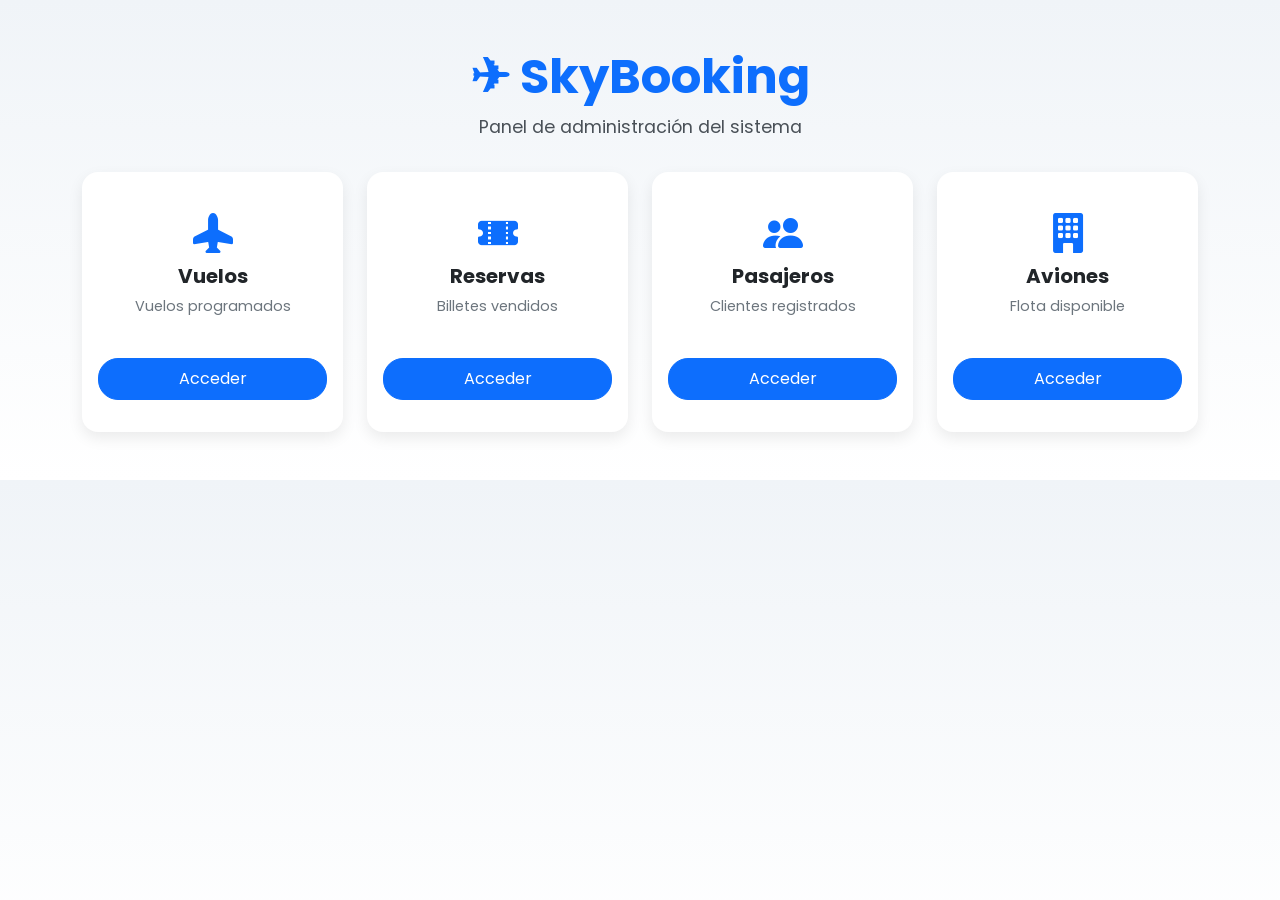
<file: src/main/resources/templates/index.html>
<!DOCTYPE html>
<html xmlns:th="http://www.thymeleaf.org"
      xmlns:sec="http://www.thymeleaf.org/extras/spring-security">
<head>
    <meta charset="UTF-8">
    <title>SkyBooking - Panel Principal</title>

    <link href="https://cdn.jsdelivr.net/npm/bootstrap@5.3.2/dist/css/bootstrap.min.css" rel="stylesheet">
    <link rel="stylesheet" href="https://cdn.jsdelivr.net/npm/bootstrap-icons@1.10.5/font/bootstrap-icons.css">
    <link href="https://fonts.googleapis.com/css2?family=Poppins:wght@400;600;700&display=swap" rel="stylesheet">

    <style>
        body {
            background: linear-gradient(to bottom, #f0f4f8, #ffffff);
            font-family: 'Poppins', sans-serif;
        }

        .header-title {
            text-align: center;
            margin-bottom: 2rem;
        }

        .header-title h1 {
            font-size: 3rem;
            font-weight: 700;
            color: #0d6efd;
        }

        .header-title p {
            color: #495057;
            font-size: 1.1rem;
        }

        /* Tarjetas uniformes */
        .menu-card {
            border-radius: 1rem;
            padding: 2rem 1rem;
            text-align: center;
            background: #ffffff;
            box-shadow: 0 6px 15px rgba(0,0,0,0.08);
            transition: transform .2s, box-shadow .2s;

            /* 🔥 Fuerza el mismo tamaño para todas */
            min-height: 260px;
            display: flex;
            flex-direction: column;
            justify-content: space-between;
        }

        .menu-card:hover {
            transform: translateY(-5px);
            box-shadow: 0 10px 25px rgba(0,0,0,0.12);
        }

        .menu-card i {
            font-size: 2.5rem;
            color: #0d6efd;
            margin-bottom: 1rem;
        }

        .menu-card h5 {
            font-weight: 700;
            margin-bottom: .5rem;
        }

        .menu-card p {
            color: #6c757d;
            font-size: .9rem;
            margin-bottom: 1.2rem;
        }

        .btn-main {
            border-radius: 20px;
            padding: .5rem 1.5rem;
        }
    </style>
</head>

<body>
<div th:replace="fragments/header :: header"></div>
<div class="container py-5">

    <div class="header-title">
        <h1>✈ SkyBooking</h1>
        <p>Panel de administración del sistema</p>
    </div>

    <div class="row g-4 justify-content-center">

        <div class="col-6 col-md-3">
            <div class="menu-card">
                <div>
                    <i class="bi bi-airplane-fill"></i>
                    <h5>Vuelos</h5>
                    <p>Vuelos programados</p>
                </div>
                <a th:href="@{/web/vuelos}" class="btn btn-primary btn-main">Acceder</a>
            </div>
        </div>

        <div class="col-6 col-md-3">
            <div class="menu-card">
                <div>
                    <i class="bi bi-ticket-perforated-fill"></i>
                    <h5>Reservas</h5>
                    <p>Billetes vendidos</p>
                </div>
                <a th:href="@{/web/reservas}" class="btn btn-primary btn-main">Acceder</a>
            </div>
        </div>

        <div class="col-6 col-md-3">
            <div class="menu-card">
                <div>
                    <i class="bi bi-people-fill"></i>
                    <h5>Pasajeros</h5>
                    <p>Clientes registrados</p>
                </div>
                <a th:href="@{/web/pasajeros}" class="btn btn-primary btn-main">Acceder</a>
            </div>
        </div>

        <div class="col-6 col-md-3">
            <div class="menu-card">
                <div>
                    <i class="bi bi-building-fill"></i>
                    <h5>Aviones</h5>
                    <p>Flota disponible</p>
                </div>
                <a th:href="@{/web/aviones}" class="btn btn-primary btn-main">Acceder</a>
            </div>
        </div>

    </div>
</div>
</body>
</html>
</file>
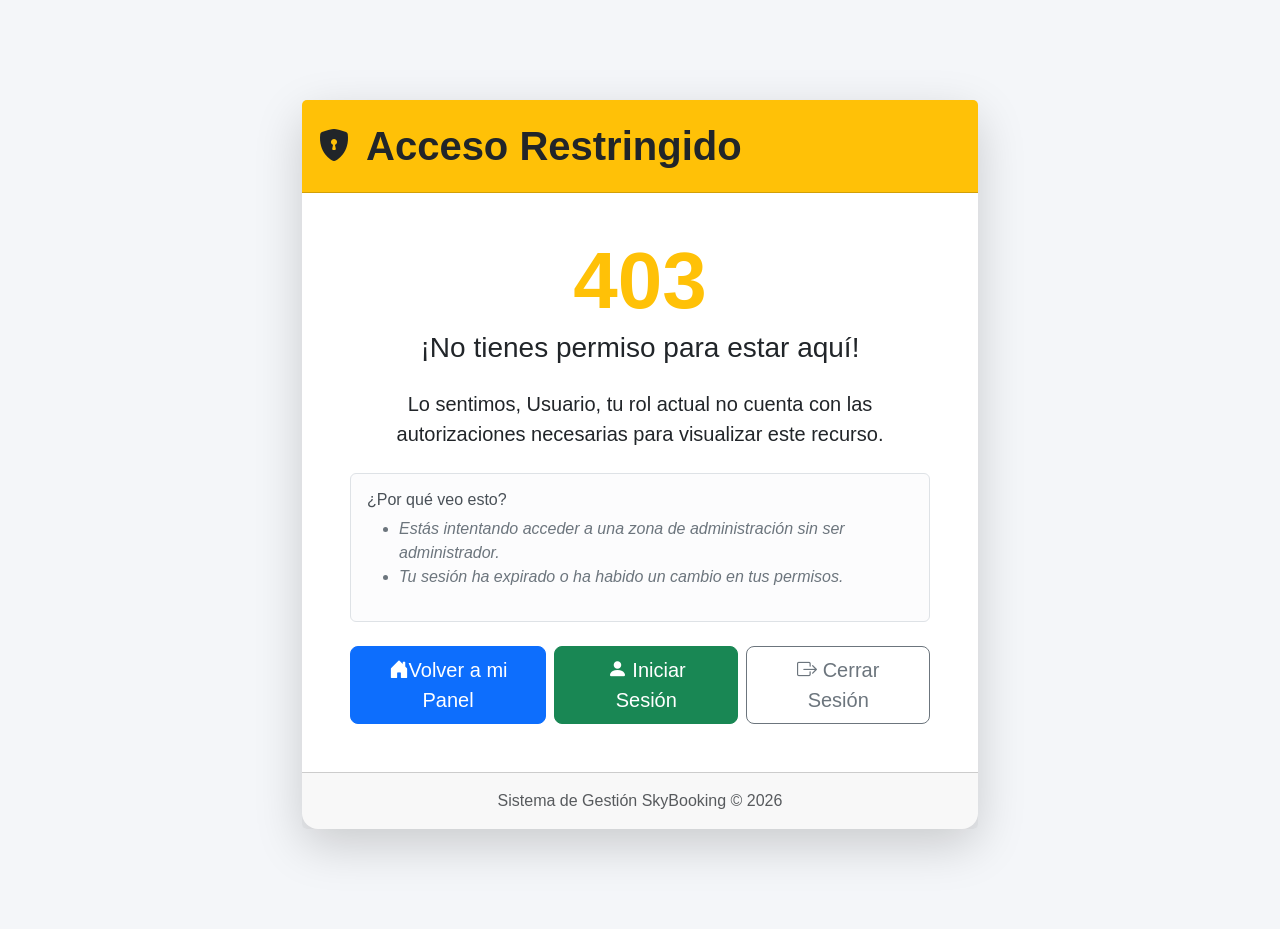
<file: src/main/resources/templates/acceso-denegado.html>
<!DOCTYPE html>
<html xmlns:th="http://www.thymeleaf.org"
      xmlns:sec="http://www.thymeleaf.org/extras/spring-security">
<head>
    <meta charset="UTF-8">
    <title>Acceso Denegado - SkyBooking</title>
    <link href="https://cdn.jsdelivr.net/npm/bootstrap@5.3.2/dist/css/bootstrap.min.css" rel="stylesheet">
    <link rel="stylesheet" href="https://cdn.jsdelivr.net/npm/bootstrap-icons@1.10.5/font/bootstrap-icons.css">
    <style>
        body {
            background-color: #f4f6f9;
            font-family: 'Segoe UI', Tahoma, Geneva, Verdana, sans-serif;
        }
        .error-container {
            max-width: 700px;
            margin: 100px auto;
        }
        .error-header {
            font-size: 2.5rem;
            font-weight: bold;
        }
        .error-card {
            border-radius: 1rem;
            border: none;
        }
        .status-code {
            font-size: 5rem;
            font-weight: 800;
            color: #ffc107;
            line-height: 1;
            margin-bottom: 10px;
        }
        .suggestion {
            font-style: italic;
            color: #6c757d;
        }
    </style>
</head>
<body>

<div class="container error-container">
    <div class="card shadow-lg error-card">
        <div class="card-header bg-warning text-dark d-flex align-items-center py-3">
            <i class="bi bi-shield-lock-fill fs-2 me-3"></i>
            <span class="error-header">Acceso Restringido</span>
        </div>
        <div class="card-body text-center p-5">
            <div class="status-code">403</div>
            <h3 class="mb-4">¡No tienes permiso para estar aquí!</h3>

            <p class="lead mb-4">
                Lo sentimos, <strong><span sec:authentication="name">Usuario</span></strong>,
                tu rol actual no cuenta con las autorizaciones necesarias para visualizar este recurso.
            </p>

            <div class="alert alert-light border mb-4 text-start">
                <h6>¿Por qué veo esto?</h6>
                <ul>
                    <li class="suggestion">Estás intentando acceder a una zona de administración sin ser administrador.</li>
                    <li class="suggestion">Tu sesión ha expirado o ha habido un cambio en tus permisos.</li>
                </ul>
            </div>

            <div class="d-grid gap-2 d-md-flex justify-content-md-center mt-4">
                <a sec:authorize="isAuthenticated()" th:href="@{/web/dashboard}" class="btn btn-primary btn-lg">
                    <i class="bi bi-house-door-fill"></i>Volver a mi Panel
                </a>

                <a sec:authorize="isAnonymous()" th:href="@{/login}" class="btn btn-success btn-lg px-4">
                    <i class="bi bi-person-fill"></i> Iniciar Sesión
                </a>

                <form th:action="@{/logout}" method="post" class="m-0" sec:authorize="isAuthenticated()">
                    <button type="submit" class="btn btn-outline-secondary btn-lg px-4">
                        <i class="bi bi-box-arrow-right"></i> Cerrar Sesión
                    </button>
                </form>
            </div>
        </div>
        <div class="card-footer text-muted text-center py-3">
            Sistema de Gestión SkyBooking &copy; 2026
        </div>
    </div>
</div>

<script src="https://cdn.jsdelivr.net/npm/bootstrap@5.3.2/dist/js/bootstrap.bundle.min.js"></script>
</body>
</html>
</file>
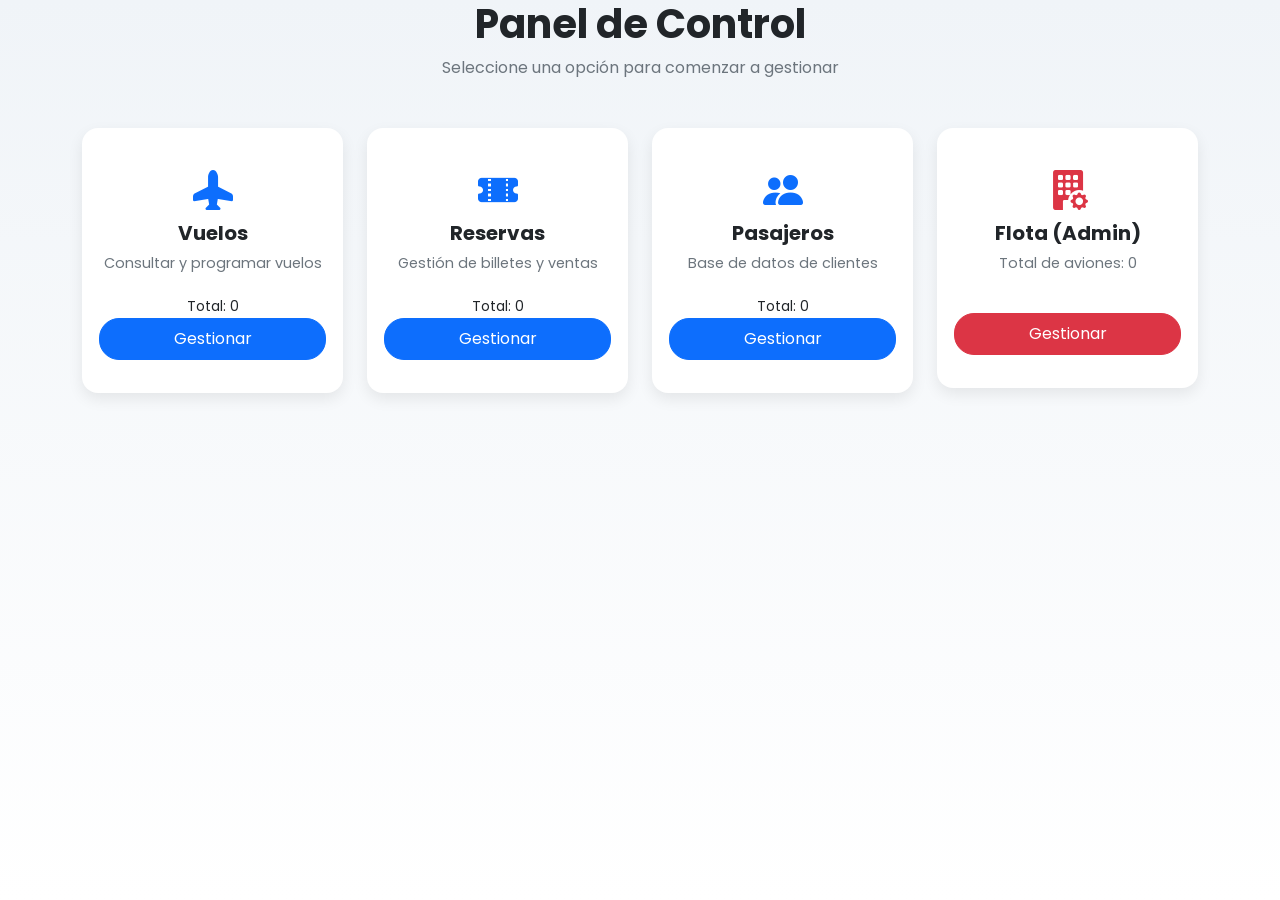
<file: src/main/resources/templates/dashboard.html>
<!DOCTYPE html>
<html xmlns:th="http://www.thymeleaf.org"
      xmlns:sec="http://www.thymeleaf.org/extras/spring-security">
<head>
    <meta charset="UTF-8">
    <title>Dashboard - SkyBooking</title>

    <link href="https://cdn.jsdelivr.net/npm/bootstrap@5.3.2/dist/css/bootstrap.min.css" rel="stylesheet">
    <link rel="stylesheet" href="https://cdn.jsdelivr.net/npm/bootstrap-icons@1.10.5/font/bootstrap-icons.css">
    <link href="https://fonts.googleapis.com/css2?family=Poppins:wght@400;600;700&display=swap" rel="stylesheet">

    <style>
        body {
            background: linear-gradient(to bottom, #f0f4f8, #ffffff);
            font-family: 'Poppins', sans-serif;
            min-height: 100vh;
        }

        .user-bar {
            background: #ffffff;
            padding: 1rem 2rem;
            box-shadow: 0 2px 10px rgba(0,0,0,0.05);
            display: flex;
            justify-content: space-between;
            align-items: center;
            margin-bottom: 2rem;
        }

        .user-info span {
            font-weight: 600;
            color: #0d6efd;
        }

        .role-badge {
            font-size: 0.8rem;
            background-color: #e7f1ff;
            color: #0d6efd;
            padding: 0.2rem 0.6rem;
            border-radius: 10px;
            margin-left: 0.5rem;
            text-transform: uppercase;
        }

        .header-title h1 {
            font-size: 2.5rem;
            font-weight: 700;
            color: #212529;
        }

        .header-title p {
            color: #6c757d;
        }

        .menu-card {
            border-radius: 1rem;
            padding: 2rem 1rem;
            text-align: center;
            background: #ffffff;
            box-shadow: 0 6px 15px rgba(0,0,0,0.08);
            transition: transform .2s, box-shadow .2s;
            min-height: 260px;
            display: flex;
            flex-direction: column;
            justify-content: space-between;
            border: 1px solid transparent;
        }

        .menu-card:hover {
            transform: translateY(-5px);
            box-shadow: 0 10px 25px rgba(0,0,0,0.12);
            border-color: #e9ecef;
        }

        .menu-card i {
            font-size: 2.5rem;
            color: #0d6efd;
            margin-bottom: 1rem;
        }

        .card-admin i { color: #dc3545; }
        .card-admin .btn-main { background-color: #dc3545; border-color: #dc3545; }
        .card-admin .btn-main:hover { background-color: #bb2d3b; border-color: #b02a37; }

        .menu-card h5 { font-weight: 700; margin-bottom: .5rem; }
        .menu-card p { color: #6c757d; font-size: .9rem; margin-bottom: 1.2rem; }

        .btn-main {
            border-radius: 20px;
            padding: .5rem 1.5rem;
        }

        .btn-logout {
            border-radius: 20px;
            font-size: 0.9rem;
        }
    </style>
</head>

<body>
<div th:replace="fragments/header :: header"></div>
<div class="container pb-5">

    <div class="header-title text-center mb-5">
        <h1>Panel de Control</h1>
        <p>Seleccione una opción para comenzar a gestionar</p>
    </div>

    <div class="row g-4 justify-content-center">

        <!-- Vuelos -->
        <div class="col-12 col-sm-6 col-lg-3">
            <div class="menu-card">
                <div>
                    <i class="bi bi-airplane-fill"></i>
                    <h5>Vuelos</h5>
                    <p>Consultar y programar vuelos</p>
                    <small>Total: <span th:text="${totalVuelos}">0</span></small>
                </div>
                <a th:href="@{/web/vuelos}" class="btn btn-primary btn-main">Gestionar</a>
            </div>
        </div>

        <!-- Reservas -->
        <div class="col-12 col-sm-6 col-lg-3" sec:authorize="hasAnyAuthority('ROLE_ADMIN', 'ROLE_EMPLEADO')">
            <div class="menu-card">
                <div>
                    <i class="bi bi-ticket-perforated-fill"></i>
                    <h5>Reservas</h5>
                    <p>Gestión de billetes y ventas</p>
                    <small>Total: <span th:text="${totalReservas}">0</span></small>
                </div>
                <a th:href="@{/web/reservas}" class="btn btn-primary btn-main">Gestionar</a>
            </div>
        </div>

        <!-- Pasajeros -->
        <div class="col-12 col-sm-6 col-lg-3" sec:authorize="hasAnyAuthority('ROLE_ADMIN', 'ROLE_EMPLEADO')">
            <div class="menu-card">
                <div>
                    <i class="bi bi-people-fill"></i>
                    <h5>Pasajeros</h5>
                    <p>Base de datos de clientes</p>
                    <small>Total: <span th:text="${totalPasajeros}">0</span></small>
                </div>
                <a th:href="@{/web/pasajeros}" class="btn btn-primary btn-main">Gestionar</a>
            </div>
        </div>

        <!-- Flota -->
        <div class="col-12 col-sm-6 col-lg-3">
            <div class="menu-card card-admin">
                <div>
                    <i class="bi bi-building-fill-gear"></i>
                    <h5>Flota (Admin)</h5>
                    <p>Total de aviones: <span th:text="${totalAviones}">0</span></p>
                </div>
                <a th:href="@{/web/aviones}" class="btn btn-primary btn-main mt-2">Gestionar</a>
            </div>
        </div>

    </div>
</div>

</body>
</html>
</file>
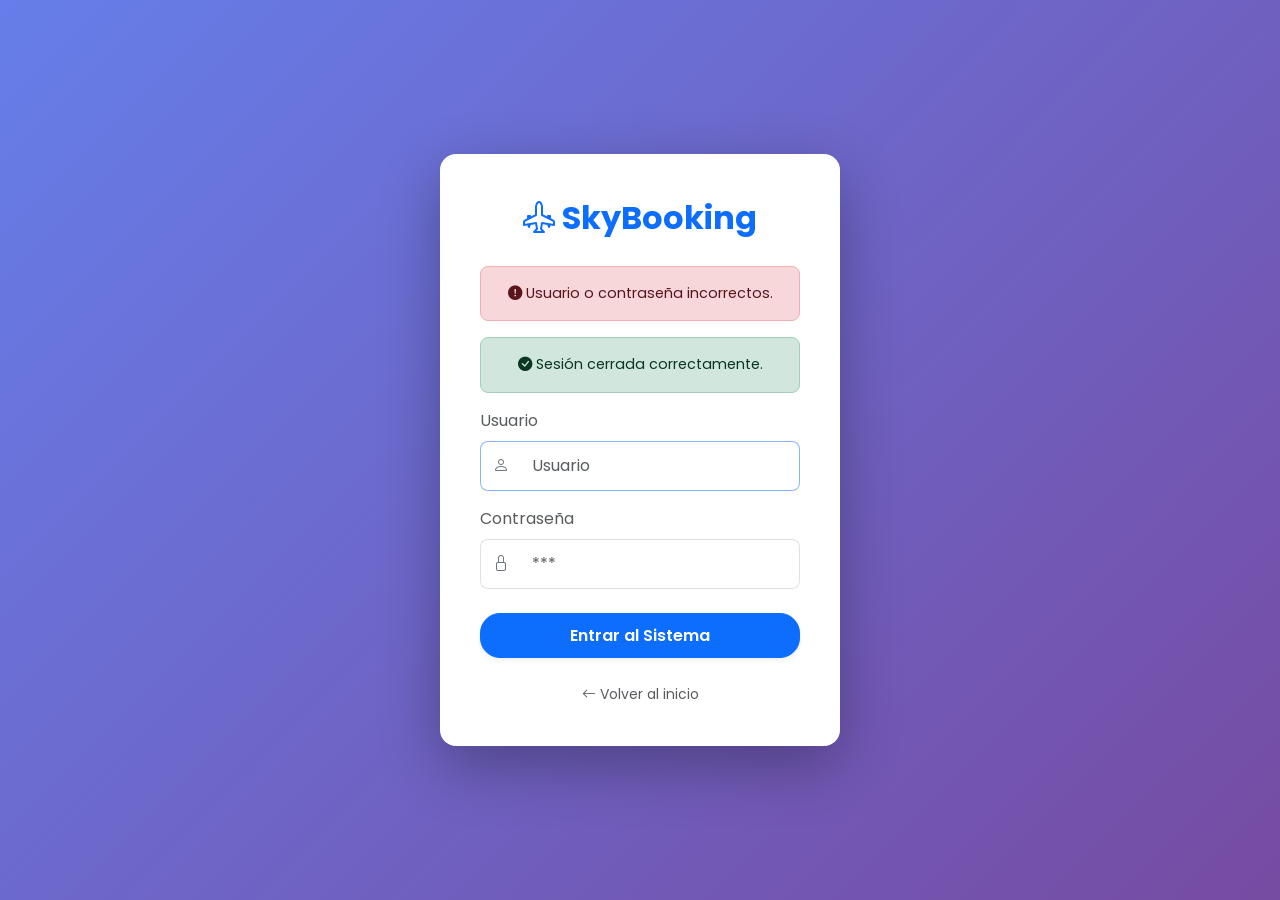
<file: src/main/resources/templates/login.html>
<!DOCTYPE html>
<html xmlns:th="http://www.thymeleaf.org">
<head>
    <meta charset="UTF-8">
    <title>Iniciar Sesión - SkyBooking</title>

    <link href="https://cdn.jsdelivr.net/npm/bootstrap@5.3.2/dist/css/bootstrap.min.css" rel="stylesheet">
    <link rel="stylesheet" href="https://cdn.jsdelivr.net/npm/bootstrap-icons@1.10.5/font/bootstrap-icons.css">
    <link href="https://fonts.googleapis.com/css2?family=Poppins:wght@400;600;700&display=swap" rel="stylesheet">

    <style>
        body {
            background: linear-gradient(135deg, #667eea 0%, #764ba2 100%);
            font-family: 'Poppins', sans-serif;
            height: 100vh;
            display: flex;
            align-items: center;
            justify-content: center;
            margin: 0;
            padding: 0;
        }

        .login-container {
            width: 100%;
            display: flex;
            align-items: center;
            justify-content: center;
            min-height: 100vh;
        }

        .login-card {
            background: #ffffff;
            padding: 2.5rem;
            border-radius: 1rem;
            box-shadow: 0 20px 60px rgba(0,0,0,0.3);
            width: 100%;
            max-width: 400px;
        }

        .brand-title {
            text-align: center;
            font-weight: 700;
            color: #0d6efd;
            margin-bottom: 1.5rem;
            font-size: 2rem;
        }

        /* --- ESTILOS CORREGIDOS PARA FUSIONAR ICONO E INPUT --- */

        /* El contenedor del icono (izquierda) */
        .input-group-text {
            background-color: #fff;       /* Fondo blanco para que coincida con el input */
            border-right: none;           /* Quitamos la línea divisoria derecha */
            border-top-left-radius: 0.5rem;
            border-bottom-left-radius: 0.5rem;
            color: #6c757d;               /* Color del icono gris suave */
        }

        /* El campo de texto (derecha) */
        .form-control {
            border-left: none;            /* Quitamos la línea divisoria izquierda */
            border-top-right-radius: 0.5rem;
            border-bottom-right-radius: 0.5rem;
            /* IMPORTANTE: Forzamos esquinas cuadradas a la izquierda para pegar con el icono */
            border-top-left-radius: 0;
            border-bottom-left-radius: 0;
            padding: 0.75rem;
        }

        /* Efecto al hacer clic (Focus) para que no se vea raro */
        .form-control:focus {
            box-shadow: none;             /* Quitamos la sombra azul por defecto de Bootstrap */
            border-color: #dee2e6;        /* Mantenemos el borde gris */
            border-left: none;            /* Aseguramos que no aparezca borde izquierdo */
        }

        /* Un pequeño truco para que el borde del grupo se ilumine junto */
        .input-group:focus-within .input-group-text,
        .input-group:focus-within .form-control {
            border-color: #86b7fe;        /* Color azul al hacer foco */
            z-index: 2;
        }
        /* ------------------------------------------------------- */

        .btn-main {
            border-radius: 20px;
            padding: .6rem 1.5rem;
            font-weight: 600;
            width: 100%;
        }

        .alert-custom {
            border-radius: 0.5rem;
            font-size: 0.9rem;
        }
    </style>
</head>
<body>

<div class="login-container">
    <div class="login-card">
    <div class="brand-title">
        <i class="bi bi-airplane-engines"></i> SkyBooking
    </div>

    <div th:if="${param.error}" class="alert alert-danger alert-custom text-center" role="alert">
        <i class="bi bi-exclamation-circle-fill"></i> Usuario o contraseña incorrectos.
    </div>

    <div th:if="${param.logout}" class="alert alert-success alert-custom text-center" role="alert">
        <i class="bi bi-check-circle-fill"></i> Sesión cerrada correctamente.
    </div>

    <form th:action="@{/login}" method="post">
        <div class="mb-3">
            <label for="username" class="form-label text-muted">Usuario</label>
            <div class="input-group">
                <span class="input-group-text"><i class="bi bi-person"></i></span>
                <input type="text" id="username" name="username" class="form-control" placeholder="Usuario" required autofocus>
            </div>
        </div>

        <div class="mb-4">
            <label for="password" class="form-label text-muted">Contraseña</label>
            <div class="input-group">
                <span class="input-group-text"><i class="bi bi-lock"></i></span>
                <input type="password" id="password" name="password" class="form-control" placeholder="***" required>
            </div>
        </div>

        <button type="submit" class="btn btn-primary btn-main shadow-sm">
            Entrar al Sistema
        </button>
    </form>

        <div class="text-center mt-4">
            <a th:href="@{/}" class="text-decoration-none text-muted small">
                <i class="bi bi-arrow-left"></i> Volver al inicio
            </a>
        </div>
    </div>
</div>

</body>
</html>
</file>
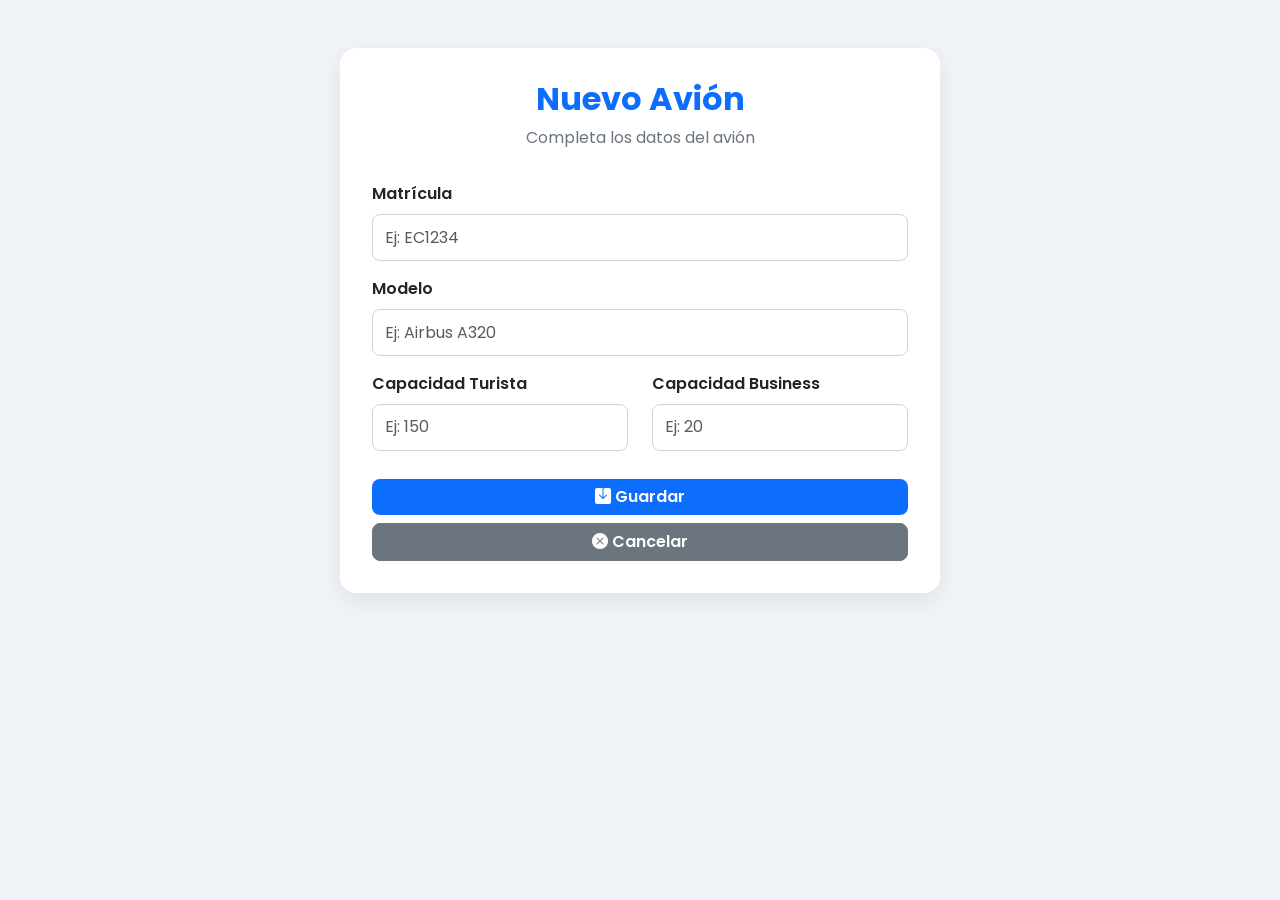
<file: src/main/resources/templates/aviones/formulario.html>
<!DOCTYPE html>
<html xmlns:th="http://www.thymeleaf.org"
      xmlns:sec="http://www.thymeleaf.org/extras/spring-security">
<head>
    <meta charset="UTF-8">
    <title th:text="${avion.id == null} ? 'Nuevo Avión' : 'Editar Avión'">Formulario de Avión</title>
    <link href="https://cdn.jsdelivr.net/npm/bootstrap@5.3.2/dist/css/bootstrap.min.css" rel="stylesheet">
    <link href="https://fonts.googleapis.com/css2?family=Poppins:wght@400;600;700&display=swap" rel="stylesheet">
    <link rel="stylesheet" href="https://cdn.jsdelivr.net/npm/bootstrap-icons@1.10.5/font/bootstrap-icons.css">
    <style>
        body { font-family: 'Poppins', sans-serif; background: #f0f4f8; }
        .container {
            max-width: 600px;
            margin: 3rem auto;
            background-color: #fff;
            border-radius: 1rem;
            padding: 2rem;
            box-shadow: 0 8px 25px rgba(0,0,0,0.08);
        }
        h2 { text-align: center; color: #0d6efd; font-weight: 700; margin-bottom: 0.5rem; }
        p { text-align: center; color: #6c757d; margin-bottom: 2rem; }
        .form-label { font-weight: 600; }
        .form-control {
            border-radius: 0.5rem;
            padding: 0.65rem 0.75rem;
            border: 1px solid #ced4da;
            transition: border-color 0.2s, box-shadow 0.2s;
        }
        .form-control:focus {
            border-color: #0d6efd;
            box-shadow: 0 0 0 0.15rem rgba(13, 110, 253, 0.25);
        }
        .text-danger { font-size: 0.85rem; margin-top: 0.25rem; }
        .btn-primary, .btn-secondary { width: 100%; font-weight: 600; border-radius: 0.5rem; margin-top: 0.5rem; }
        .btn-primary { background-color: #0d6efd; border: none; }
        .btn-primary:hover { background-color: #0b5ed7; }
    </style>
</head>
<body>
<div th:replace="~{fragments/header :: header}"></div>

<div class="container">
    <h2 th:text="${avion.id == null} ? 'Nuevo Avión' : 'Editar Avión'">Nuevo Avión</h2>
    <p>Completa los datos del avión</p>

    <form th:action="@{/web/aviones/guardar}" th:object="${avion}" method="post">
        <input type="hidden" th:field="*{id}"/>

        <div class="mb-3">
            <label class="form-label">Matrícula</label>
            <input type="text" class="form-control" th:field="*{matricula}" placeholder="Ej: EC1234">
            <div class="text-danger" th:errors="*{matricula}"></div>
        </div>

        <div class="mb-3">
            <label class="form-label">Modelo</label>
            <input type="text" class="form-control" th:field="*{modelo}" placeholder="Ej: Airbus A320">
            <div class="text-danger" th:errors="*{modelo}"></div>
        </div>

        <div class="row">
            <div class="col-md-6 mb-3">
                <label class="form-label">Capacidad Turista</label>
                <input type="number" class="form-control" th:field="*{capacidadTurista}" placeholder="Ej: 150">
                <div class="text-danger" th:errors="*{capacidadTurista}"></div>
            </div>
            <div class="col-md-6 mb-3">
                <label class="form-label">Capacidad Business</label>
                <input type="number" class="form-control" th:field="*{capacidadBusiness}" placeholder="Ej: 20">
                <div class="text-danger" th:errors="*{capacidadBusiness}"></div>
            </div>
        </div>

        <button type="submit" class="btn btn-primary"><i class="bi bi-save-fill"></i> Guardar</button>
        <a th:href="@{/web/aviones}" class="btn btn-secondary"><i class="bi bi-x-circle-fill"></i> Cancelar</a>
    </form>
</div>

<script src="https://cdn.jsdelivr.net/npm/bootstrap@5.3.2/dist/js/bootstrap.bundle.min.js"></script>
</body>
</html>
</file>
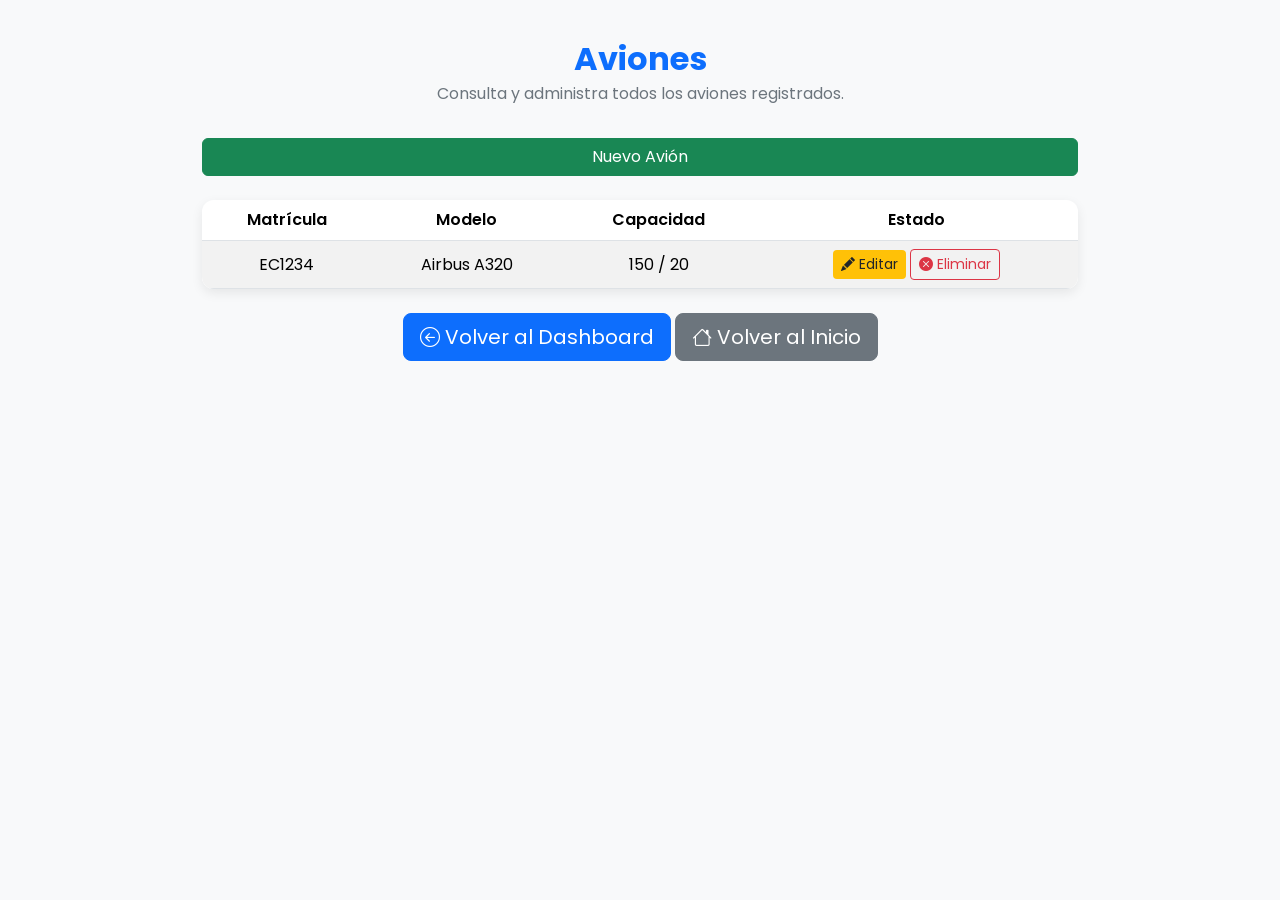
<file: src/main/resources/templates/aviones/lista.html>
<!DOCTYPE html>
<html xmlns:th="http://www.thymeleaf.org"
      xmlns:sec="http://www.thymeleaf.org/extras/spring-security">

<head>
    <meta charset="UTF-8">
    <meta http-equiv="refresh" content="10">
    <title>Listado de Aviones</title>
    <link href="https://cdn.jsdelivr.net/npm/bootstrap@5.3.2/dist/css/bootstrap.min.css" rel="stylesheet">
    <link href="https://fonts.googleapis.com/css2?family=Poppins:wght@400;600;700&display=swap" rel="stylesheet">
    <link rel="stylesheet" href="https://cdn.jsdelivr.net/npm/bootstrap-icons@1.10.5/font/bootstrap-icons.css">
    <style>
        body {
            font-family: 'Poppins', sans-serif;
            background-color: #f8f9fa;
            color: #343a40;
        }

        .container { padding-top: 2.5rem; padding-bottom: 2.5rem; max-width: 900px; }
        h2 { color: #0d6efd; font-weight: 700; margin-bottom: 0.25rem; text-align: center; }
        p { color: #6c757d; text-align: center; margin-bottom: 2rem; }

        table {
            border-radius: 0.75rem;
            overflow: hidden;
            box-shadow: 0 4px 12px rgba(0,0,0,0.08);
        }

        thead th {
            background-color: #0d6efd;
            color: white;
            font-weight: 600;
            text-align: center;
        }

        tbody tr {
            background-color: #ffffff;
            transition: transform 0.2s, box-shadow 0.2s;
        }

        tbody tr:hover {
            transform: translateY(-2px);
            box-shadow: 0 6px 15px rgba(0,0,0,0.08);
        }

        tbody td { vertical-align: middle; text-align: center; }

        .btn-new { display: block; margin: 0 auto 1.5rem auto; }
        .btn-edit { background-color: #ffc107; color: #212529; border: none; }
        .btn-edit:hover { background-color: #e0a800; }
        .btn-back { margin-top: 1.5rem; }
    </style>
</head>
<body>
<div th:replace="~{fragments/header :: header}"></div>
<div class="container">
    <h2>Aviones</h2>
    <p>Consulta y administra todos los aviones registrados.</p>

    <a th:href="@{/web/aviones/nuevo}" class="btn btn-success btn-new">Nuevo Avión</a>

    <table class="table table-hover table-striped">
        <thead>
        <tr>
            <th>Matrícula</th>
            <th>Modelo</th>
            <th>Capacidad</th>
            <th>Estado</th>
        </tr>
        </thead>
        <tbody>
        <tr th:each="avion : ${aviones}">
            <td th:text="${avion.matricula}">EC1234</td>
            <td th:text="${avion.modelo}">Airbus A320</td>
            <td th:text="${avion.capacidadTurista + ' / ' + avion.capacidadBusiness}">150 / 20</td>
            <td>
                <a th:href="@{/web/aviones/editar/{id}(id=${avion.id})}" class="btn btn-sm btn-edit">
                    <i class="bi bi-pencil-fill"></i> Editar
                </a>
                <a th:href="@{/web/aviones/eliminar/{id}(id=${avion.id})}"
                   class="btn btn-sm btn-outline-danger"
                   onclick="return confirm('¿Eliminar avión?')">
                    <i class="bi bi-x-circle-fill"></i> Eliminar
                </a>
            </td>
        </tr>
        </tbody>
    </table>

    <div class="mt-4 text-center">
        <a sec:authorize="isAuthenticated()" th:href="@{/web/dashboard}" class="btn btn-primary btn-lg">
            <i class="bi bi-arrow-left-circle"></i> Volver al Dashboard
        </a>
        <a sec:authorize="isAnonymous()" th:href="@{/}" class="btn btn-secondary btn-lg">
            <i class="bi bi-house"></i> Volver al Inicio
        </a>
    </div>
</div>

<script src="https://cdn.jsdelivr.net/npm/bootstrap@5.3.2/dist/js/bootstrap.bundle.min.js"></script>
</body>
</html>
</file>
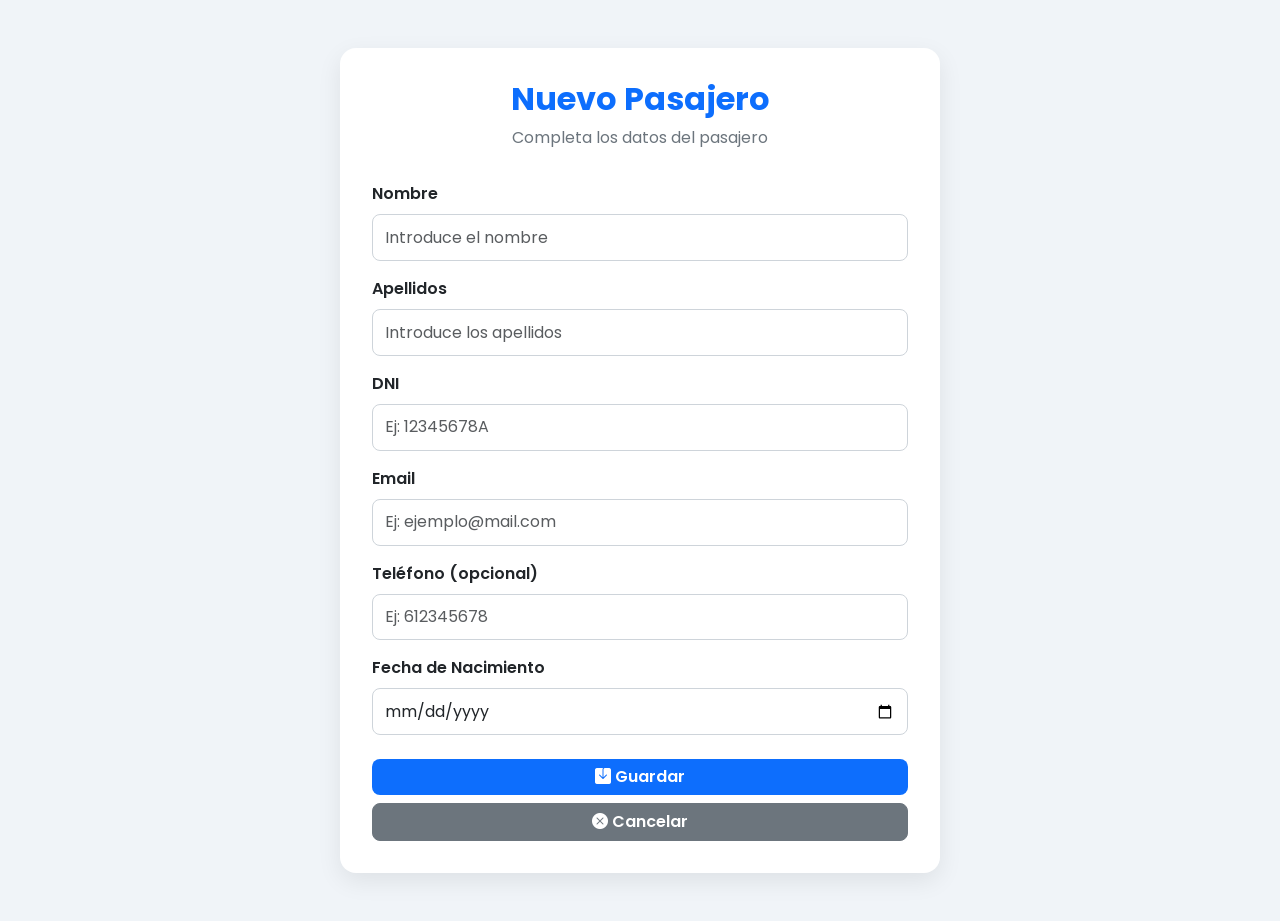
<file: src/main/resources/templates/pasajeros/formulario.html>
<!DOCTYPE html>
<html xmlns:th="http://www.thymeleaf.org"
      xmlns:sec="http://www.thymeleaf.org/extras/spring-security">
<head>
    <meta charset="UTF-8">
    <title th:text="${pasajero.id == null} ? 'Nuevo Pasajero' : 'Editar Pasajero'">Formulario de Pasajero</title>
    <link href="https://cdn.jsdelivr.net/npm/bootstrap@5.3.2/dist/css/bootstrap.min.css" rel="stylesheet">
    <link href="https://fonts.googleapis.com/css2?family=Poppins:wght@400;600;700&display=swap" rel="stylesheet">
    <link rel="stylesheet" href="https://cdn.jsdelivr.net/npm/bootstrap-icons@1.10.5/font/bootstrap-icons.css">
    <style>
        body { font-family: 'Poppins', sans-serif; background: #f0f4f8; }
        .container {
            max-width: 600px;
            margin: 3rem auto;
            background-color: #fff;
            border-radius: 1rem;
            padding: 2rem;
            box-shadow: 0 8px 25px rgba(0,0,0,0.08);
        }
        h2 { text-align: center; color: #0d6efd; font-weight: 700; margin-bottom: 0.5rem; }
        p { text-align: center; color: #6c757d; margin-bottom: 2rem; }
        .form-label { font-weight: 600; }
        .form-control {
            border-radius: 0.5rem;
            padding: 0.65rem 0.75rem;
            border: 1px solid #ced4da;
            transition: border-color 0.2s, box-shadow 0.2s;
        }
        .form-control:focus {
            border-color: #0d6efd;
            box-shadow: 0 0 0 0.15rem rgba(13, 110, 253, 0.25);
        }
        .text-danger { font-size: 0.85rem; margin-top: 0.25rem; }
        .btn-primary, .btn-secondary { width: 100%; font-weight: 600; border-radius: 0.5rem; margin-top: 0.5rem; }
        .btn-primary { background-color: #0d6efd; border: none; }
        .btn-primary:hover { background-color: #0b5ed7; }
    </style>
</head>
<body>
<div th:replace="fragments/header :: header"></div>
<div class="container">
    <h2 th:text="${pasajero.id == null} ? 'Nuevo Pasajero' : 'Editar Pasajero'">Nuevo Pasajero</h2>
    <p>Completa los datos del pasajero</p>

    <form th:action="@{/web/pasajeros/guardar}" th:object="${pasajero}" method="post">
        <input type="hidden" th:field="*{id}"/>

        <div class="mb-3">
            <label class="form-label">Nombre</label>
            <input type="text" class="form-control" th:field="*{nombre}" placeholder="Introduce el nombre">
            <div class="text-danger" th:errors="*{nombre}"></div>
        </div>

        <div class="mb-3">
            <label class="form-label">Apellidos</label>
            <input type="text" class="form-control" th:field="*{apellidos}" placeholder="Introduce los apellidos">
            <div class="text-danger" th:errors="*{apellidos}"></div>
        </div>

        <div class="mb-3">
            <label class="form-label">DNI</label>
            <input type="text" class="form-control" th:field="*{dni}" placeholder="Ej: 12345678A">
            <div class="text-danger" th:errors="*{dni}"></div>
        </div>

        <div class="mb-3">
            <label class="form-label">Email</label>
            <input type="email" class="form-control" th:field="*{email}" placeholder="Ej: ejemplo@mail.com">
            <div class="text-danger" th:errors="*{email}"></div>
        </div>

        <div class="mb-3">
            <label class="form-label">Teléfono (opcional)</label>
            <input type="text" class="form-control" th:field="*{telefono}" placeholder="Ej: 612345678">
        </div>

        <div class="mb-3">
            <label class="form-label">Fecha de Nacimiento</label>
            <input type="date" class="form-control" th:field="*{fechaNacimiento}">
            <div class="text-danger" th:errors="*{fechaNacimiento}"></div>
        </div>

        <button type="submit" class="btn btn-primary"><i class="bi bi-save-fill"></i> Guardar</button>
        <a th:href="@{/web/pasajeros}" class="btn btn-secondary"><i class="bi bi-x-circle-fill"></i> Cancelar</a>
    </form>
</div>

<script src="https://cdn.jsdelivr.net/npm/bootstrap@5.3.2/dist/js/bootstrap.bundle.min.js"></script>
</body>
</html>
</file>
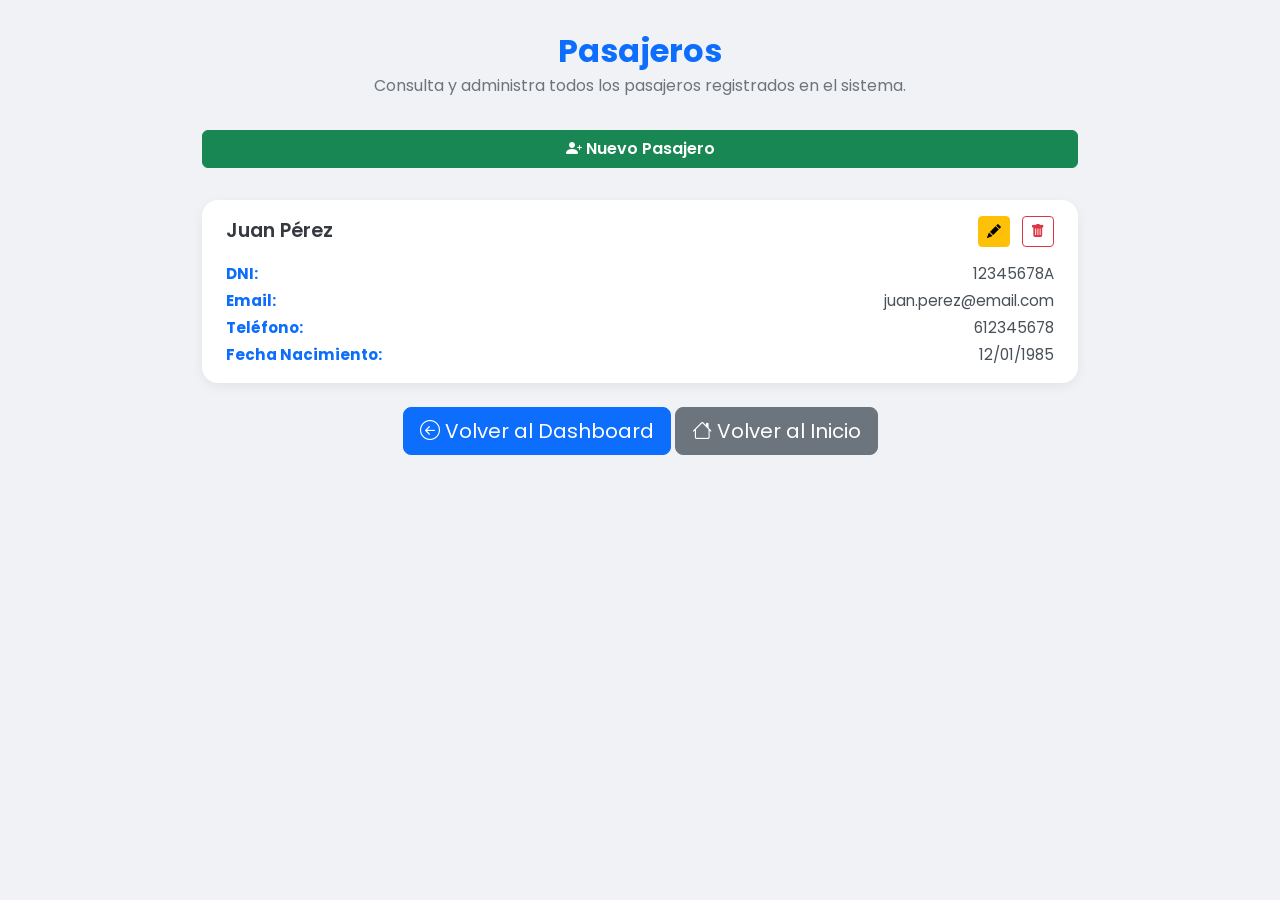
<file: src/main/resources/templates/pasajeros/lista.html>
<!DOCTYPE html>
<html xmlns:th="http://www.thymeleaf.org"
      xmlns:sec="http://www.thymeleaf.org/extras/spring-security">
<head>
    <meta charset="UTF-8">
    <title>SkyBooking - Pasajeros</title>
    <link href="https://cdn.jsdelivr.net/npm/bootstrap@5.3.2/dist/css/bootstrap.min.css" rel="stylesheet">
    <link rel="stylesheet" href="https://cdn.jsdelivr.net/npm/bootstrap-icons@1.10.5/font/bootstrap-icons.css">
    <link href="https://fonts.googleapis.com/css2?family=Poppins:wght@400;600;700&display=swap" rel="stylesheet">
    <style>
        body {
            font-family: 'Poppins', sans-serif;
            background-color: #f0f2f5;
            color: #343a40;
        }

        .container {
            padding-top: 2rem;
            padding-bottom: 2rem;
            max-width: 900px;
        }

        h2 {
            text-align: center;
            font-weight: 700;
            color: #0d6efd;
            margin-bottom: 0.25rem;
        }

        p {
            text-align: center;
            color: #6c757d;
            margin-bottom: 2rem;
        }

        .card-passenger {
            background-color: #ffffff;
            border-radius: 1rem;
            box-shadow: 0 4px 12px rgba(0,0,0,0.06);
            padding: 1rem 1.5rem;
            margin-bottom: 1.5rem;
            transition: transform 0.2s, box-shadow 0.2s;
        }

        .card-passenger:hover {
            transform: translateY(-2px);
            box-shadow: 0 6px 18px rgba(0,0,0,0.08);
        }

        .passenger-header {
            display: flex;
            justify-content: space-between;
            align-items: center;
            margin-bottom: 1rem;
        }

        .passenger-name {
            font-weight: 600;
            font-size: 1.2rem;
            word-break: break-word; /* evita desbordes en nombres largos */
        }

        .passenger-actions a {
            margin-left: 0.5rem;
        }

        .passenger-details {
            display: flex;
            flex-direction: column;
            gap: 0.25rem;
            font-size: 0.95rem;
            color: #495057;
        }

        .passenger-details div {
            display: flex;
            justify-content: space-between;
        }

        .passenger-details strong {
            color: #0d6efd;
            min-width: 120px;
        }

        .btn-new {
            display: block;
            margin: 0 auto 2rem auto;
            font-weight: 600;
        }

        .btn-back {
            display: block;
            margin: 2rem auto 0 auto;
        }
    </style>
</head>
<body>
<div th:replace="fragments/header :: header"></div>
<div class="container">
    <h2>Pasajeros</h2>
    <p>Consulta y administra todos los pasajeros registrados en el sistema.</p>

    <a th:href="@{/web/pasajeros/nuevo}" class="btn btn-success btn-new">
        <i class="bi bi-person-plus-fill"></i> Nuevo Pasajero
    </a>

    <div th:each="p : ${pasajeros}" class="card-passenger">
        <div class="passenger-header">
            <div class="passenger-name" th:text="${p.nombre + ' ' + p.apellidos}">Juan Pérez</div>
            <div class="passenger-actions">
                <a th:href="@{/web/pasajeros/editar/{id}(id=${p.id})}" class="btn btn-sm btn-warning" data-bs-toggle="tooltip" title="Editar pasajero">
                    <i class="bi bi-pencil-fill"></i>
                </a>
                <a th:href="@{/web/pasajeros/eliminar/{id}(id=${p.id})}" class="btn btn-sm btn-outline-danger"
                   onclick="return confirm('¿Eliminar pasajero?')" data-bs-toggle="tooltip" title="Eliminar pasajero">
                    <i class="bi bi-trash-fill"></i>
                </a>
            </div>
        </div>
        <div class="passenger-details">
            <div><strong>DNI:</strong> <span th:text="${p.dni}">12345678A</span></div>
            <div><strong>Email:</strong> <span th:text="${p.email}">juan.perez@email.com</span></div>
            <div><strong>Teléfono:</strong> <span th:text="${p.telefono != null ? p.telefono : '—'}">612345678</span></div>
            <div><strong>Fecha Nacimiento:</strong> <span th:text="${#temporals.format(p.fechaNacimiento, 'dd/MM/yyyy')}">12/01/1985</span></div>
        </div>
    </div>

    <div class="mt-4 text-center">
        <a sec:authorize="isAuthenticated()" th:href="@{/web/dashboard}" class="btn btn-primary btn-lg">
            <i class="bi bi-arrow-left-circle"></i> Volver al Dashboard
        </a>
        <a sec:authorize="isAnonymous()" th:href="@{/}" class="btn btn-secondary btn-lg">
            <i class="bi bi-house"></i> Volver al Inicio
        </a>
    </div>
</div>

<script src="https://cdn.jsdelivr.net/npm/bootstrap@5.3.2/dist/js/bootstrap.bundle.min.js"></script>
<script>
    const tooltipTriggerList = document.querySelectorAll('[data-bs-toggle="tooltip"]')
    const tooltipList = [...tooltipTriggerList].map(el => new bootstrap.Tooltip(el))
</script>

</body>
</html>
</file>
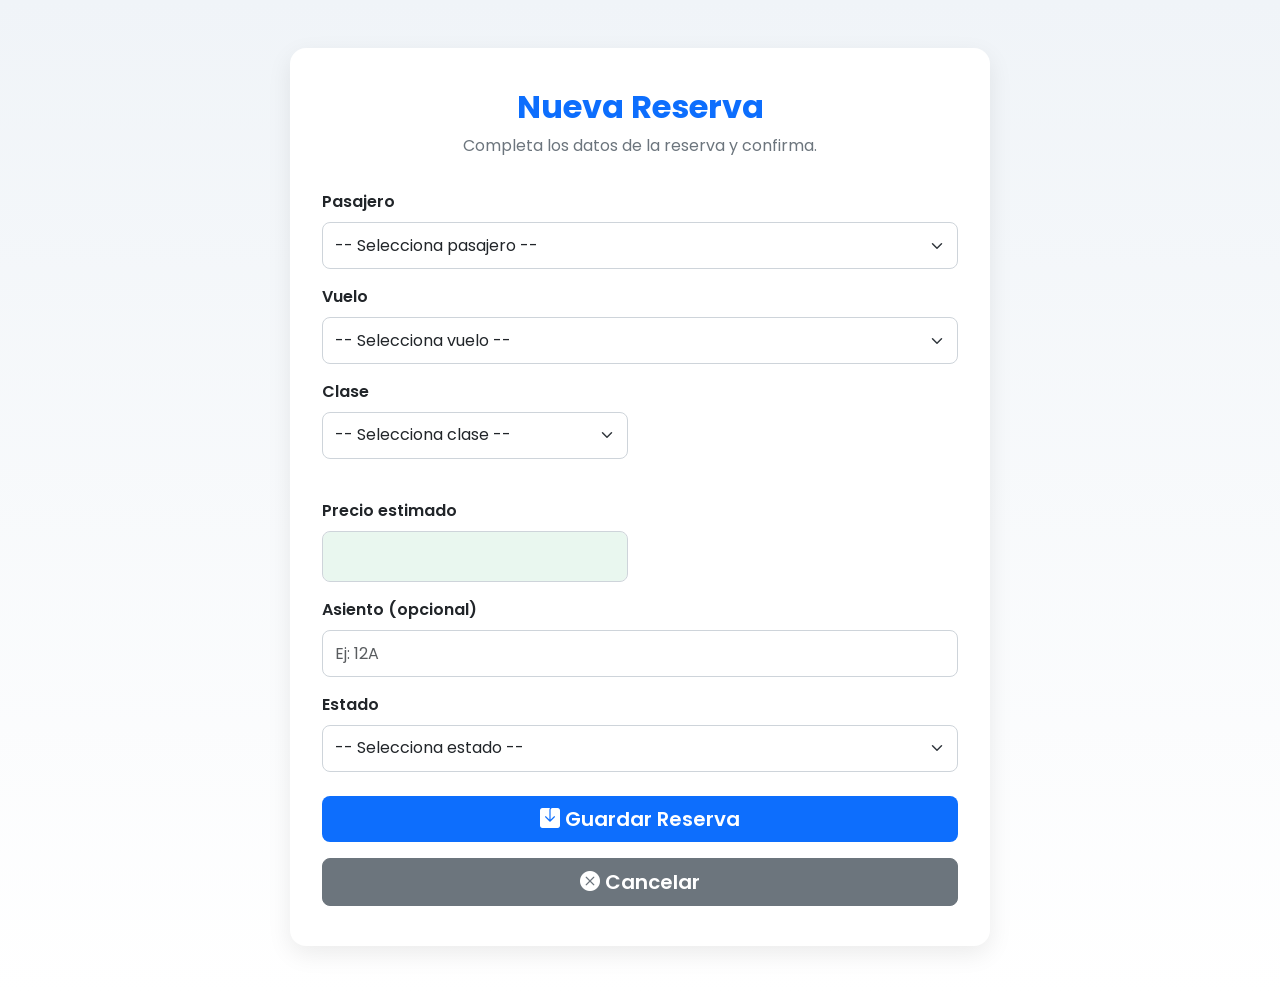
<file: src/main/resources/templates/reservas/formulario.html>
<!DOCTYPE html>
<html lang="es" xmlns:th="http://www.thymeleaf.org">
<head>
    <meta charset="UTF-8">
    <title th:text="${reserva.id == null} ? 'Nueva Reserva' : 'Editar Reserva'">Formulario de Reserva</title>
    <link href="https://cdn.jsdelivr.net/npm/bootstrap@5.3.2/dist/css/bootstrap.min.css" rel="stylesheet">
    <link href="https://fonts.googleapis.com/css2?family=Poppins:wght@400;600;700&display=swap" rel="stylesheet">
    <link rel="stylesheet" href="https://cdn.jsdelivr.net/npm/bootstrap-icons@1.10.5/font/bootstrap-icons.css">
    <style>
        body {
            font-family: 'Poppins', sans-serif;
            background: linear-gradient(to bottom, #f0f4f8, #ffffff);
        }
        .container {
            max-width: 700px;
            margin: 3rem auto;
            background-color: #fff;
            border-radius: 1rem;
            padding: 2.5rem 2rem;
            box-shadow: 0 8px 25px rgba(0,0,0,0.08);
        }
        h2 {
            text-align: center;
            font-weight: 700;
            color: #0d6efd;
            margin-bottom: 0.5rem;
        }
        p {
            text-align: center;
            color: #6c757d;
            margin-bottom: 2rem;
        }
        .form-label { font-weight: 600; }
        .form-control, .form-select {
            border-radius: 0.5rem;
            padding: 0.65rem 0.75rem;
            border: 1px solid #ced4da;
            transition: border-color 0.2s, box-shadow 0.2s;
        }
        .form-control:focus, .form-select:focus {
            border-color: #0d6efd;
            box-shadow: 0 0 0 0.15rem rgba(13, 110, 253, 0.25);
        }
        .text-danger { font-size: 0.85rem; margin-top: 0.25rem; }
        .input-group-text { font-weight: 700; background-color: #e9ecef; border-radius: 0.5rem 0 0 0.5rem; }
        #precioCalculado {
            font-weight: 700;
            font-size: 1.2rem;
            color: #198754;
            background-color: #e9f7ef;
            text-align: center;
            border-radius: 0.5rem;
        }
        .btn-primary {
            width: 100%;
            font-weight: 600;
            background-color: #0d6efd;
            border: none;
            border-radius: 0.5rem;
            transition: background-color 0.2s;
        }
        .btn-primary:hover { background-color: #0b5ed7; }
        .btn-secondary {
            width: 100%;
            font-weight: 600;
            border-radius: 0.5rem;
            margin-top: 0.5rem;
        }
        .row-gap { gap: 1.25rem; }
    </style>
</head>
<body>
<div th:replace="fragments/header :: header"></div>
<div class="container">
    <h2 th:text="${reserva.id == null} ? 'Nueva Reserva' : 'Editar Reserva'">Nueva Reserva</h2>
    <p>Completa los datos de la reserva y confirma.</p>

    <form th:action="@{/web/reservas/guardar}" th:object="${reserva}" method="post">
        <input type="hidden" th:field="*{id}"/>

        <div class="mb-3">
            <label class="form-label">Pasajero</label>
            <select class="form-select" th:field="*{pasajeroId}">
                <option value="">-- Selecciona pasajero --</option>
                <option th:each="p : ${pasajeros}" th:value="${p.id}"
                        th:text="${p.nombre + ' ' + p.apellidos}"
                        th:selected="${reserva.pasajeroId == p.id}"></option>
            </select>
            <div class="text-danger" th:errors="*{pasajeroId}"></div>
        </div>

        <div class="mb-3">
            <label class="form-label">Vuelo</label>
            <select class="form-select" th:field="*{vueloId}">
                <option value="">-- Selecciona vuelo --</option>
                <option th:each="v : ${vuelos}" th:value="${v.id}"
                        th:data-precio-turista="${v.precioTurista}"
                        th:data-precio-business="${v.precioBusiness}"
                        th:text="${v.numeroVuelo + ' · ' + v.origen + ' → ' + v.destino}"
                        th:selected="${reserva.vueloId == v.id}"></option>
            </select>
            <div class="text-danger" th:errors="*{vueloId}"></div>
        </div>

        <div class="row row-gap">
            <div class="col-md-6 mb-3">
                <label class="form-label">Clase</label>
                <select class="form-select" th:field="*{clase}">
                    <option value="">-- Selecciona clase --</option>
                    <option value="TURISTA" th:selected="${reserva.clase == 'TURISTA'}">Turista</option>
                    <option value="BUSINESS" th:selected="${reserva.clase == 'BUSINESS'}">Business</option>
                </select>
                <div class="text-danger" th:errors="*{clase}"></div>
            </div>

            <div class="col-md-6 mb-3">
                <label class="form-label">Precio estimado</label>
                <input type="text" id="precioCalculado" class="form-control" readonly
                       th:value="${reserva.precioTotal != null} ? ${#numbers.formatDecimal(reserva.precioTotal,1,'COMMA',2,'POINT')} + ' €' : '— €'">
            </div>
        </div>

        <div class="mb-3">
            <label class="form-label">Asiento (opcional)</label>
            <input type="text" class="form-control" th:field="*{asiento}" placeholder="Ej: 12A">
        </div>

        <div class="mb-3">
            <label class="form-label">Estado</label>
            <select class="form-select" th:field="*{estado}">
                <option value="">-- Selecciona estado --</option>
                <option value="PENDIENTE" th:selected="${reserva.estado == 'PENDIENTE'}">PENDIENTE</option>
                <option value="CONFIRMADA" th:selected="${reserva.estado == 'CONFIRMADA'}">CONFIRMADA</option>
                <option value="CANCELADA" th:selected="${reserva.estado == 'CANCELADA'}">CANCELADA</option>
            </select>
        </div>

        <div class="mt-4 d-grid gap-2">
            <button type="submit" class="btn btn-primary btn-lg">
                <i class="bi bi-save-fill"></i> Guardar Reserva
            </button>
            <a th:href="@{/web/reservas}" class="btn btn-secondary btn-lg">
                <i class="bi bi-x-circle-fill"></i> Cancelar
            </a>
        </div>
    </form>
</div>

<script>
    const vueloSelect = document.querySelector('[name="vueloId"]');
    const claseSelect = document.querySelector('[name="clase"]');
    const precioInput = document.getElementById('precioCalculado');

    function calcularPrecio() {
        const vueloOption = vueloSelect.options[vueloSelect.selectedIndex];
        const clase = claseSelect.value;
        if (!vueloOption || !clase) { precioInput.value = '— €'; return; }

        let precio = clase === 'TURISTA' ? vueloOption.dataset.precioTurista
            : clase === 'BUSINESS' ? vueloOption.dataset.precioBusiness
                : null;

        precioInput.value = precio ? parseFloat(precio).toFixed(2) + ' €' : '— €';
    }

    vueloSelect.addEventListener('change', calcularPrecio);
    claseSelect.addEventListener('change', calcularPrecio);
    window.addEventListener('load', calcularPrecio);
</script>

</body>
</html>
</file>
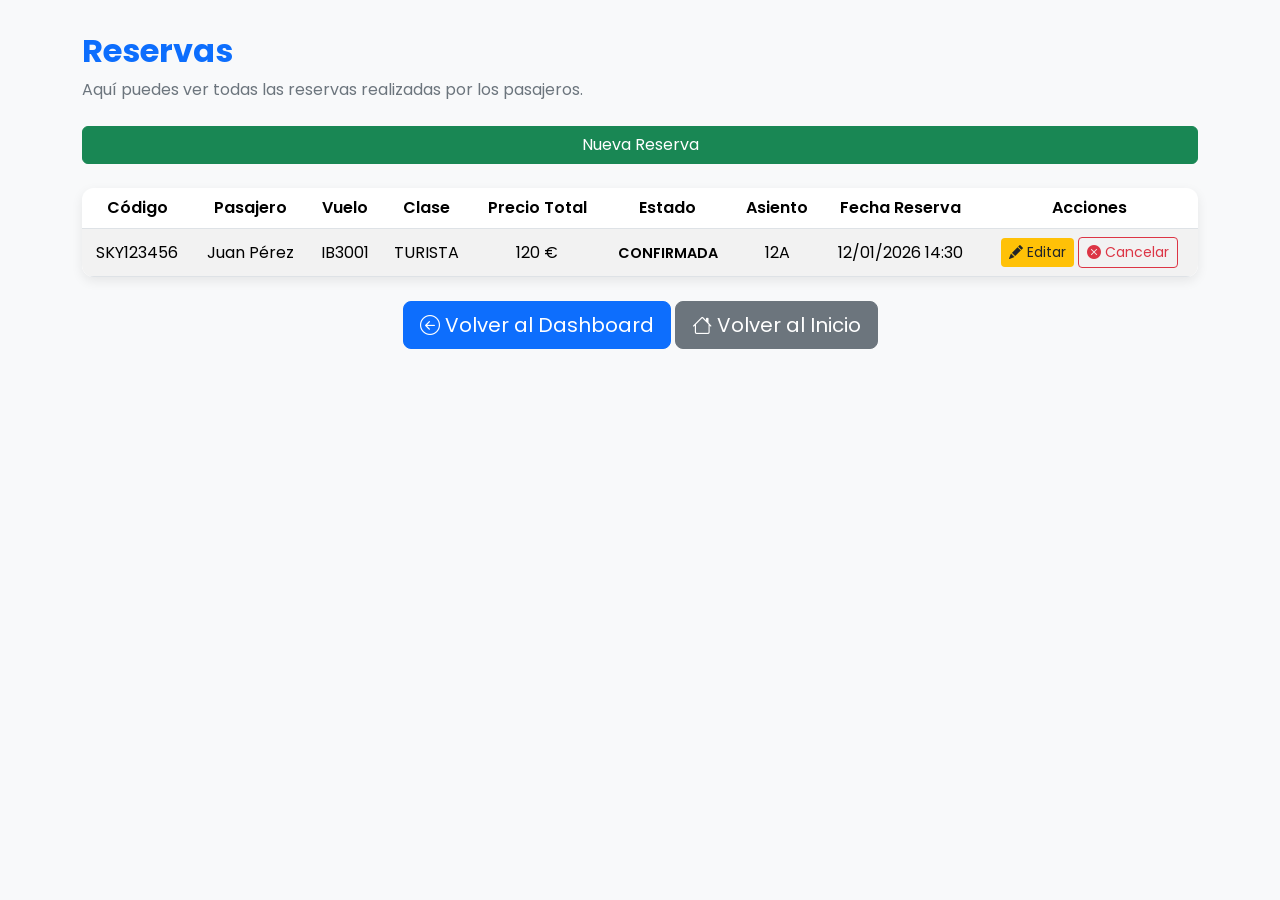
<file: src/main/resources/templates/reservas/lista.html>
<!DOCTYPE html>
<html xmlns:th="http://www.thymeleaf.org"
      xmlns:sec="http://www.thymeleaf.org/extras/spring-security">
<head>
    <meta charset="UTF-8">
    <title>SkyBooking - Reservas</title>
    <link href="https://cdn.jsdelivr.net/npm/bootstrap@5.3.2/dist/css/bootstrap.min.css" rel="stylesheet">
    <link rel="stylesheet" href="https://cdn.jsdelivr.net/npm/bootstrap-icons@1.10.5/font/bootstrap-icons.css">
    <link href="https://fonts.googleapis.com/css2?family=Poppins:wght@400;600;700&display=swap" rel="stylesheet">
    <style>
        body {
            font-family: 'Poppins', sans-serif;
            background-color: #f8f9fa;
            color: #343a40;
        }
        .container { padding-top: 2rem; padding-bottom: 2rem; }
        h2 { color: #0d6efd; font-weight: 700; margin-bottom: 0.5rem; }
        p { color: #6c757d; margin-bottom: 1.5rem; }

        table {
            border-radius: 0.75rem;
            overflow: hidden;
            box-shadow: 0 4px 12px rgba(0,0,0,0.08);
        }

        thead th {
            background-color: #0d6efd;
            color: white;
            font-weight: 600;
            text-align: center;
        }

        tbody tr {
            background-color: #ffffff;
            transition: transform 0.2s, box-shadow 0.2s;
        }

        tbody tr:hover {
            transform: translateY(-2px);
            box-shadow: 0 6px 15px rgba(0,0,0,0.08);
        }

        tbody td {
            vertical-align: middle;
            text-align: center;
        }

        .estado-texto {
            font-weight: 600;
            font-size: 0.9rem;
        }

        .estado-confirmada {
            color: #198754; /* verde Bootstrap (success) */
        }

        .estado-no-confirmada {
            color: #dc3545; /* rojo Bootstrap (danger) */
        }


        .btn-edit { background-color: #ffc107; color: #212529; border: none; }
        .btn-edit:hover { background-color: #e0a800; }
        .btn-new { display: block; margin: 0 auto 1.5rem auto; }

        .btn-back { margin-top: 1.5rem; }
    </style>
</head>
<body>
<div th:replace="~{fragments/header :: header}"></div><div class="container">
    <h2>Reservas</h2>
    <p>Aquí puedes ver todas las reservas realizadas por los pasajeros.</p>

    <a th:href="@{/web/reservas/nuevo}" class="btn btn-success btn-new">Nueva Reserva</a>

    <table class="table table-hover table-striped">
        <thead>
        <tr>
            <th>Código</th>
            <th>Pasajero</th>
            <th>Vuelo</th>
            <th>Clase</th>
            <th>Precio Total</th>
            <th>Estado</th>
            <th>Asiento</th>
            <th>Fecha Reserva</th>
            <th>Acciones</th>
        </tr>
        </thead>
        <tbody>
        <tr th:each="reserva : ${reservas}">
            <td th:text="${reserva.codigoReserva}">SKY123456</td>
            <td th:text="${reserva.pasajeroNombre}">Juan Pérez</td>
            <td th:text="${reserva.vueloNumero}">IB3001</td>
            <td th:text="${reserva.clase}">TURISTA</td>
            <td th:text="${#numbers.formatDecimal(reserva.precioTotal, 1, 'COMMA', 2, 'POINT') + ' €'}">120 €</td>
            <td>
                <!-- Toggle rápido de estado -->
                <span class="estado-texto"
                      th:classappend="${reserva.estado == 'CONFIRMADA'} ? ' estado-confirmada' : ' estado-no-confirmada'"
                      th:text="${reserva.estado}"
                      th:onclick="'location.href=\'/web/reservas/cambiarEstado/' + ${reserva.id} + '\';'">
            CONFIRMADA
        </span>
            </td>
            <td th:text="${reserva.asiento != null ? reserva.asiento : '—'}">12A</td>
            <td th:text="${#temporals.format(reserva.fechaReserva, 'dd/MM/yyyy HH:mm')}">12/01/2026 14:30</td>
            <td>
                <a th:href="@{/web/reservas/editar/{id}(id=${reserva.id})}" class="btn btn-sm btn-edit"
                   data-bs-toggle="tooltip" title="Editar reserva">
                    <i class="bi bi-pencil-fill"></i> Editar
                </a>
                <a th:href="@{/web/reservas/cancelar/{id}(id=${reserva.id})}" class="btn btn-sm btn-outline-danger"
                   onclick="return confirm('¿Deseas cancelar esta reserva?')" data-bs-toggle="tooltip" title="Cancelar reserva">
                    <i class="bi bi-x-circle-fill"></i> Cancelar
                </a>
            </td>
        </tr>
        </tbody>
    </table>

    <div class="mt-4 text-center">
        <a sec:authorize="isAuthenticated()" th:href="@{/web/dashboard}" class="btn btn-primary btn-lg">
            <i class="bi bi-arrow-left-circle"></i> Volver al Dashboard
        </a>
        <a sec:authorize="isAnonymous()" th:href="@{/}" class="btn btn-secondary btn-lg">
            <i class="bi bi-house"></i> Volver al Inicio
        </a>
    </div>
</div>

<script src="https://cdn.jsdelivr.net/npm/bootstrap@5.3.2/dist/js/bootstrap.bundle.min.js"></script>
<script>
    const tooltipTriggerList = document.querySelectorAll('[data-bs-toggle="tooltip"]')
    const tooltipList = [...tooltipTriggerList].map(el => new bootstrap.Tooltip(el))
</script>

</body>
</html>
</file>
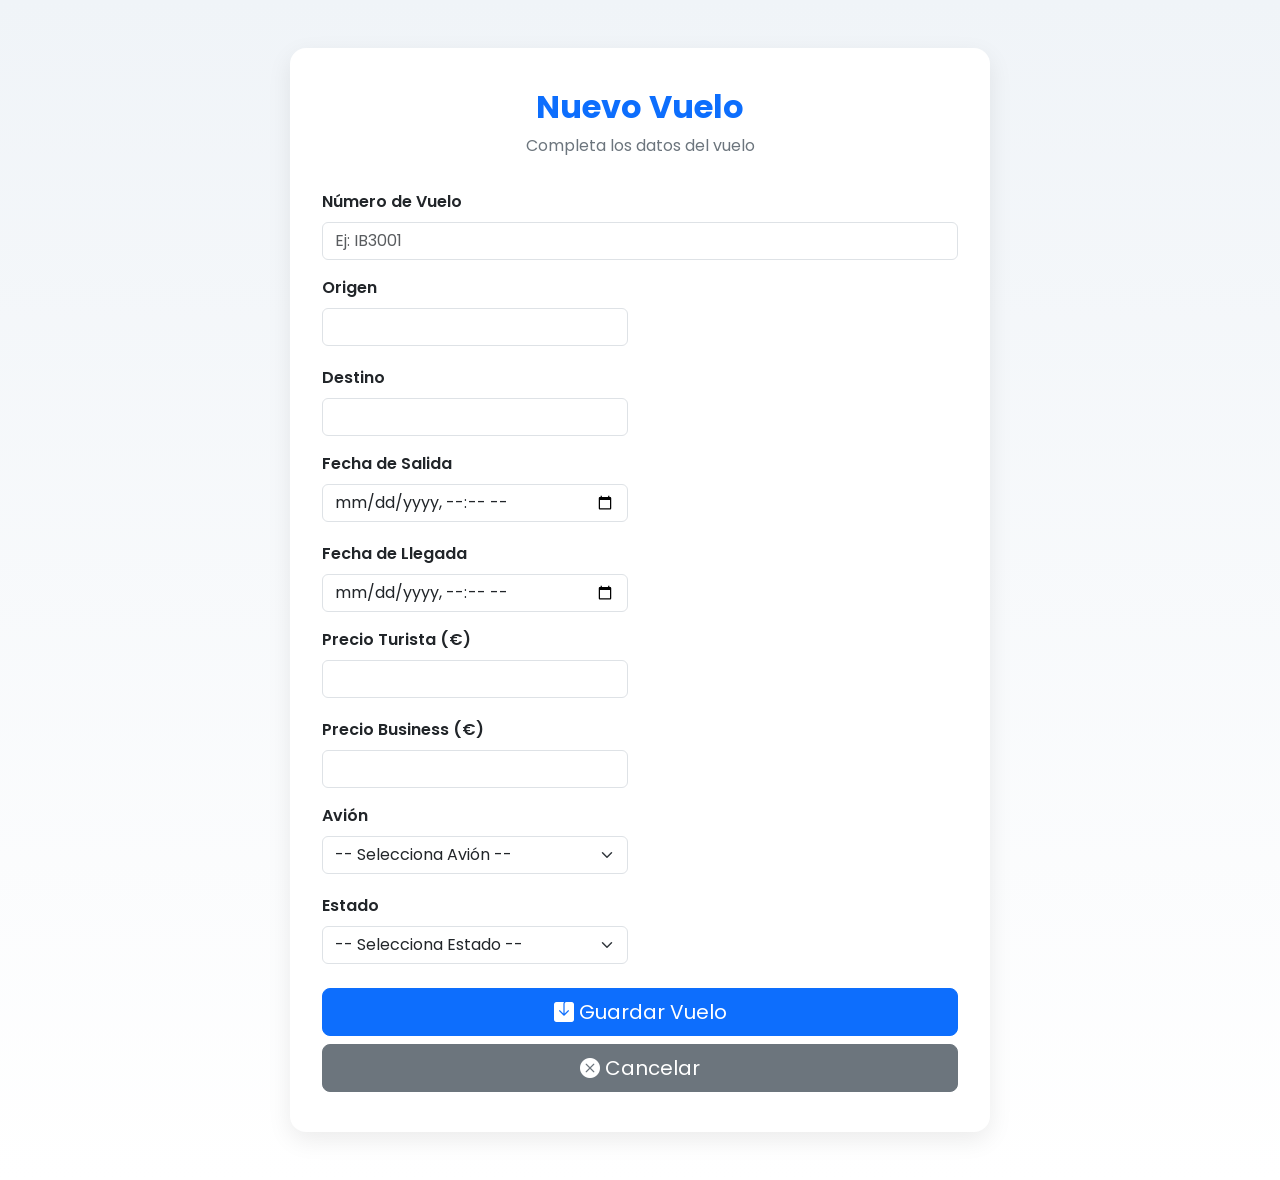
<file: src/main/resources/templates/vuelos/formulario.html>
<!DOCTYPE html>
<html lang="es" xmlns:th="http://www.thymeleaf.org">
<head>
    <meta charset="UTF-8">
    <title th:text="${vuelo.id == null} ? 'Nuevo Vuelo' : 'Editar Vuelo'">Formulario de Vuelo</title>

    <link href="https://cdn.jsdelivr.net/npm/bootstrap@5.3.2/dist/css/bootstrap.min.css" rel="stylesheet">
    <link href="https://fonts.googleapis.com/css2?family=Poppins:wght@400;600;700&display=swap" rel="stylesheet">
    <link rel="stylesheet" href="https://cdn.jsdelivr.net/npm/bootstrap-icons@1.10.5/font/bootstrap-icons.css">

    <style>
        body {
            font-family: 'Poppins', sans-serif;
            background: linear-gradient(to bottom, #f0f4f8, #ffffff);
        }
        .container {
            max-width: 700px;
            margin: 3rem auto;
            background-color: #fff;
            border-radius: 1rem;
            padding: 2.5rem 2rem;
            box-shadow: 0 8px 25px rgba(0,0,0,0.08);
        }
        h2 {
            text-align: center;
            font-weight: 700;
            color: #0d6efd;
        }
        p {
            text-align: center;
            color: #6c757d;
            margin-bottom: 2rem;
        }
        .form-label { font-weight: 600; }
        .row-gap { gap: 1.25rem; }
    </style>
</head>

<body>

<div th:replace="~{fragments/header :: header}"></div>

<div class="container">
    <h2 th:text="${vuelo.id == null} ? 'Nuevo Vuelo' : 'Editar Vuelo'">Nuevo Vuelo</h2>
    <p>Completa los datos del vuelo</p>

    <form th:action="@{/web/vuelos/guardar}" th:object="${vuelo}" method="post">
        <input type="hidden" th:field="*{id}" />

        <div class="mb-3">
            <label class="form-label">Número de Vuelo</label>
            <input type="text" class="form-control" th:field="*{numeroVuelo}" placeholder="Ej: IB3001">
            <span class="text-danger" th:errors="*{numeroVuelo}"></span>
        </div>

        <div class="row row-gap">
            <div class="col-md-6">
                <label class="form-label">Origen</label>
                <input type="text" class="form-control" th:field="*{origen}">
                <span class="text-danger" th:errors="*{origen}"></span>
            </div>
            <div class="col-md-6">
                <label class="form-label">Destino</label>
                <input type="text" class="form-control" th:field="*{destino}">
                <span class="text-danger" th:errors="*{destino}"></span>
            </div>
        </div>

        <div class="row row-gap mt-3">
            <div class="col-md-6">
                <label class="form-label">Fecha de Salida</label>
                <input type="datetime-local" class="form-control" th:field="*{fechaSalida}">
                <span class="text-danger" th:errors="*{fechaSalida}"></span>
            </div>
            <div class="col-md-6">
                <label class="form-label">Fecha de Llegada</label>
                <input type="datetime-local" class="form-control" th:field="*{fechaLlegada}">
                <span class="text-danger" th:errors="*{fechaLlegada}"></span>
            </div>
        </div>

        <div class="row row-gap mt-3">
            <div class="col-md-6">
                <label class="form-label">Precio Turista (€)</label>
                <input type="number" step="0.01" class="form-control" th:field="*{precioTurista}">
            </div>
            <div class="col-md-6">
                <label class="form-label">Precio Business (€)</label>
                <input type="number" step="0.01" class="form-control" th:field="*{precioBusiness}">
            </div>
        </div>

        <div class="row row-gap mt-3">
            <div class="col-md-6">
                <label class="form-label">Avión</label>
                <select class="form-select" th:field="*{avionId}">
                    <option value="">-- Selecciona Avión --</option>
                    <option th:each="avion : ${aviones}"
                            th:value="${avion.id}"
                            th:text="${avion.modelo + ' (' + avion.matricula + ')'}">
                    </option>
                </select>
            </div>
            <div class="col-md-6">
                <label class="form-label">Estado</label>
                <select class="form-select" th:field="*{estado}">
                    <option value="">-- Selecciona Estado --</option>
                    <option value="PROGRAMADO">PROGRAMADO</option>
                    <option value="EN_VUELO">EN VUELO</option>
                    <option value="FINALIZADO">FINALIZADO</option>
                    <option value="CANCELADO">CANCELADO</option>
                </select>
            </div>
        </div>

        <div class="mt-4 d-grid gap-2">
            <button type="submit" class="btn btn-primary btn-lg">
                <i class="bi bi-save-fill"></i> Guardar Vuelo
            </button>
            <a th:href="@{/web/vuelos}" class="btn btn-secondary btn-lg">
                <i class="bi bi-x-circle-fill"></i> Cancelar
            </a>
        </div>
    </form>
</div>

<script src="https://cdn.jsdelivr.net/npm/bootstrap@5.3.2/dist/js/bootstrap.bundle.min.js"></script>
</body>
</html>
</file>
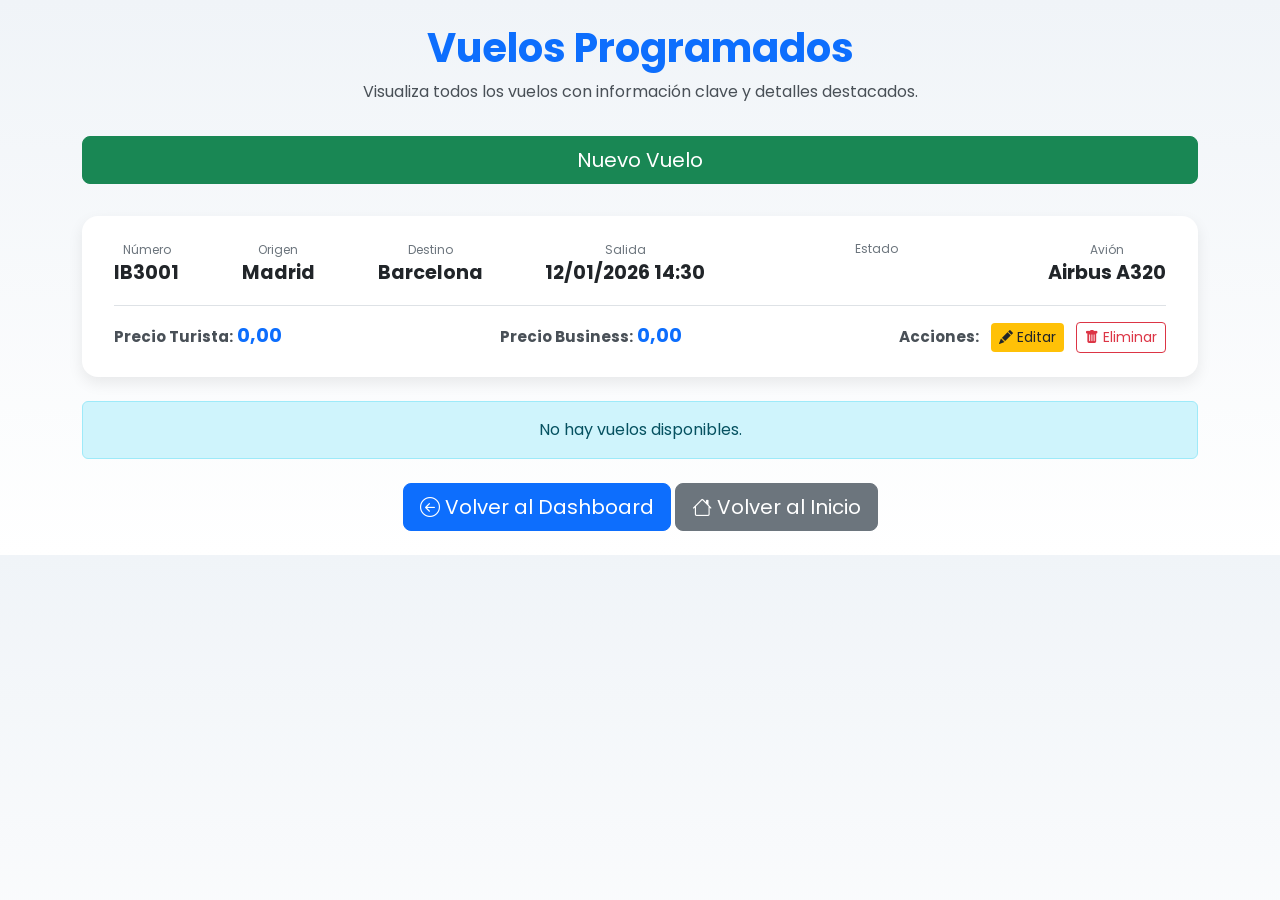
<file: src/main/resources/templates/vuelos/lista.html>
<!DOCTYPE html>
<html lang="es" xmlns:th="http://www.thymeleaf.org" xmlns:sec="http://www.w3.org/1999/xhtml">
<head>
    <meta charset="UTF-8">
    <title>SkyBooking - Vuelos Programados</title>
    <link href="https://cdn.jsdelivr.net/npm/bootstrap@5.3.2/dist/css/bootstrap.min.css" rel="stylesheet">
    <link rel="stylesheet" href="https://cdn.jsdelivr.net/npm/bootstrap-icons@1.10.5/font/bootstrap-icons.css">
    <link href="https://fonts.googleapis.com/css2?family=Poppins:wght@400;600;700&display=swap" rel="stylesheet">
    <style>
        body { background: linear-gradient(to bottom, #f0f4f8, #ffffff); font-family: 'Poppins', sans-serif; }
        .page-header { margin-bottom: 2rem; text-align: center; }
        .page-header h2 { font-size: 2.5rem; font-weight: 700; color: #0d6efd; }
        .page-header p { font-size: 1rem; color: #495057; }
        .flight-row { padding: 1.5rem 2rem; margin-bottom: 1.5rem; border-radius: 1rem; box-shadow: 0 6px 15px rgba(0,0,0,0.08); transition: transform 0.2s, box-shadow 0.2s; min-height: 120px; }
        .flight-row:nth-child(odd) { background-color: #ffffff; }
        .flight-row:nth-child(even) { background-color: #e3f2fd; }
        .flight-row:hover { transform: translateY(-3px); box-shadow: 0 8px 20px rgba(0,0,0,0.12); }
        .flight-main { display: flex; justify-content: space-between; align-items: center; flex-wrap: wrap; gap: 2rem; }
        .flight-main div { text-align: center; }
        .flight-main .label { font-size: 0.75rem; color: #6c757d; }
        .flight-main .value { font-weight: 700; font-size: 1.2rem; color: #212529; }
        .value-time { color: #0d6efd; font-size: 1.25rem; }
        .value-origin { color: #198754; font-weight: 700; font-size: 1.2rem; }
        .value-destination { color: #dc3545; font-weight: 700; font-size: 1.2rem; }
        .flight-additional { margin-top: 1rem; padding-top: 1rem; border-top: 1px solid #dee2e6; font-size: 0.95rem; color: #495057; display: flex; justify-content: space-between; flex-wrap: wrap; gap: 1.5rem; }
        .value-price { color: #0d6efd; font-weight: 700; font-size: 1.2rem; }
        .badge-status { font-size: 0.9rem; padding: 0.5em 0.8em; border-radius: 0.6rem; display: flex; align-items: center; gap: 0.3rem; }
        .badge-status i { font-size: 1rem; }
        .action-buttons a { margin-left: 0.5rem; }
        .btn-edit { background-color: #ffc107 !important; color: #212529 !important; border: none !important; }
        .btn-edit:hover { background-color: #e0a800 !important; }
        .btn-new { display: block; margin: 0 auto 2rem auto; }
    </style>
</head>
<body>
<div th:replace="fragments/header :: header"></div>
<div class="container py-4">

    <div class="page-header">
        <h2>Vuelos Programados</h2>
        <p>Visualiza todos los vuelos con información clave y detalles destacados.</p>
    </div>

    <a sec:authorize="isAuthenticated()" th:href="@{/web/vuelos/nuevo}" class="btn btn-success btn-lg btn-new">Nuevo Vuelo</a>

    <div th:if="${vuelos != null}">
        <div th:each="vuelo : ${vuelos}" class="flight-row">

            <div class="flight-main">
                <div>
                    <div class="label">Número</div>
                    <div class="value" th:text="${vuelo.numeroVuelo}">IB3001</div>
                </div>
                <div>
                    <div class="label">Origen</div>
                    <div class="value value-origin" th:text="${vuelo.origen}">Madrid</div>
                </div>
                <div>
                    <div class="label">Destino</div>
                    <div class="value value-destination" th:text="${vuelo.destino}">Barcelona</div>
                </div>
                <div>
                    <div class="label">Salida</div>
                    <div class="value value-time"
                         th:text="${vuelo.fechaSalida != null} ? ${#temporals.format(vuelo.fechaSalida,'dd/MM/yyyy HH:mm')} : '-'">12/01/2026 14:30
                    </div>
                </div>
                <div>
                    <div class="label">Estado</div>
                    <span class="badge badge-status"
                          th:classappend="${vuelo.estado == 'PROGRAMADO'} ? ' bg-primary' :
                                           (${vuelo.estado == 'EN_VUELO'} ? ' bg-info' :
                                           (${vuelo.estado == 'FINALIZADO'} ? ' bg-success' :
                                           (${vuelo.estado == 'CANCELADO'} ? ' bg-danger' : '')))">
                        <i th:if="${vuelo.estado == 'EN_VUELO'}" class="bi bi-airplane-engines-fill"></i>
                        <i th:if="${vuelo.estado == 'CANCELADO'}" class="bi bi-exclamation-triangle-fill"></i>
                        <i th:if="${vuelo.estado == 'PROGRAMADO'}" class="bi bi-clock-fill"></i>
                        <i th:if="${vuelo.estado == 'FINALIZADO'}" class="bi bi-check-circle-fill"></i>
                        <span th:text="${vuelo.estado}">PROGRAMADO</span>
                    </span>
                </div>
                <div>
                    <div class="label">Avión</div>
                    <div class="value" th:text="${vuelo.avionModelo}">Airbus A320</div>
                </div>
            </div>

            <div class="flight-additional">
                <div>
                    <strong>Precio Turista:</strong>
                    <span class="value-price" th:text="${vuelo.precioTurista != null} ? ${#numbers.formatDecimal(vuelo.precioTurista,1,'COMMA',2,'POINT')} : '0,00'">0,00</span>
                </div>
                <div>
                    <strong>Precio Business:</strong>
                    <span class="value-price" th:text="${vuelo.precioBusiness != null} ? ${#numbers.formatDecimal(vuelo.precioBusiness,1,'COMMA',2,'POINT')} : '0,00'">0,00</span>
                </div>
                <div sec:authorize="isAuthenticated()">
                    <strong>Acciones:</strong>
                    <span class="action-buttons">
                        <a th:href="@{/web/vuelos/editar/{id}(id=${vuelo.id})}" class="btn btn-edit btn-sm"
                           data-bs-toggle="tooltip" title="Editar vuelo">
                            <i class="bi bi-pencil-fill"></i> Editar
                        </a>
                        <a th:href="@{/web/vuelos/eliminar/{id}(id=${vuelo.id})}" class="btn btn-outline-danger btn-sm"
                           onclick="return confirm('¿Deseas eliminar este vuelo?')" data-bs-toggle="tooltip"
                           title="Eliminar vuelo">
                            <i class="bi bi-trash-fill"></i> Eliminar
                        </a>
                    </span>
                </div>
            </div>
        </div>
    </div>

    <div th:if="${vuelos == null or #lists.isEmpty(vuelos)}" class="alert alert-info text-center mt-4">
        No hay vuelos disponibles.
    </div>

    <div class="mt-4 text-center">
        <a sec:authorize="isAuthenticated()" th:href="@{/web/dashboard}" class="btn btn-primary btn-lg">
            <i class="bi bi-arrow-left-circle"></i> Volver al Dashboard
        </a>
        <a sec:authorize="isAnonymous()" th:href="@{/}" class="btn btn-secondary btn-lg">
            <i class="bi bi-house"></i> Volver al Inicio
        </a>
    </div>

</div>

<script src="https://cdn.jsdelivr.net/npm/bootstrap@5.3.2/dist/js/bootstrap.bundle.min.js"></script>
<script>
    const tooltipTriggerList = document.querySelectorAll('[data-bs-toggle="tooltip"]');
    const tooltipList = [...tooltipTriggerList].map(el => new bootstrap.Tooltip(el));
</script>
</body>
</html>
</file>
